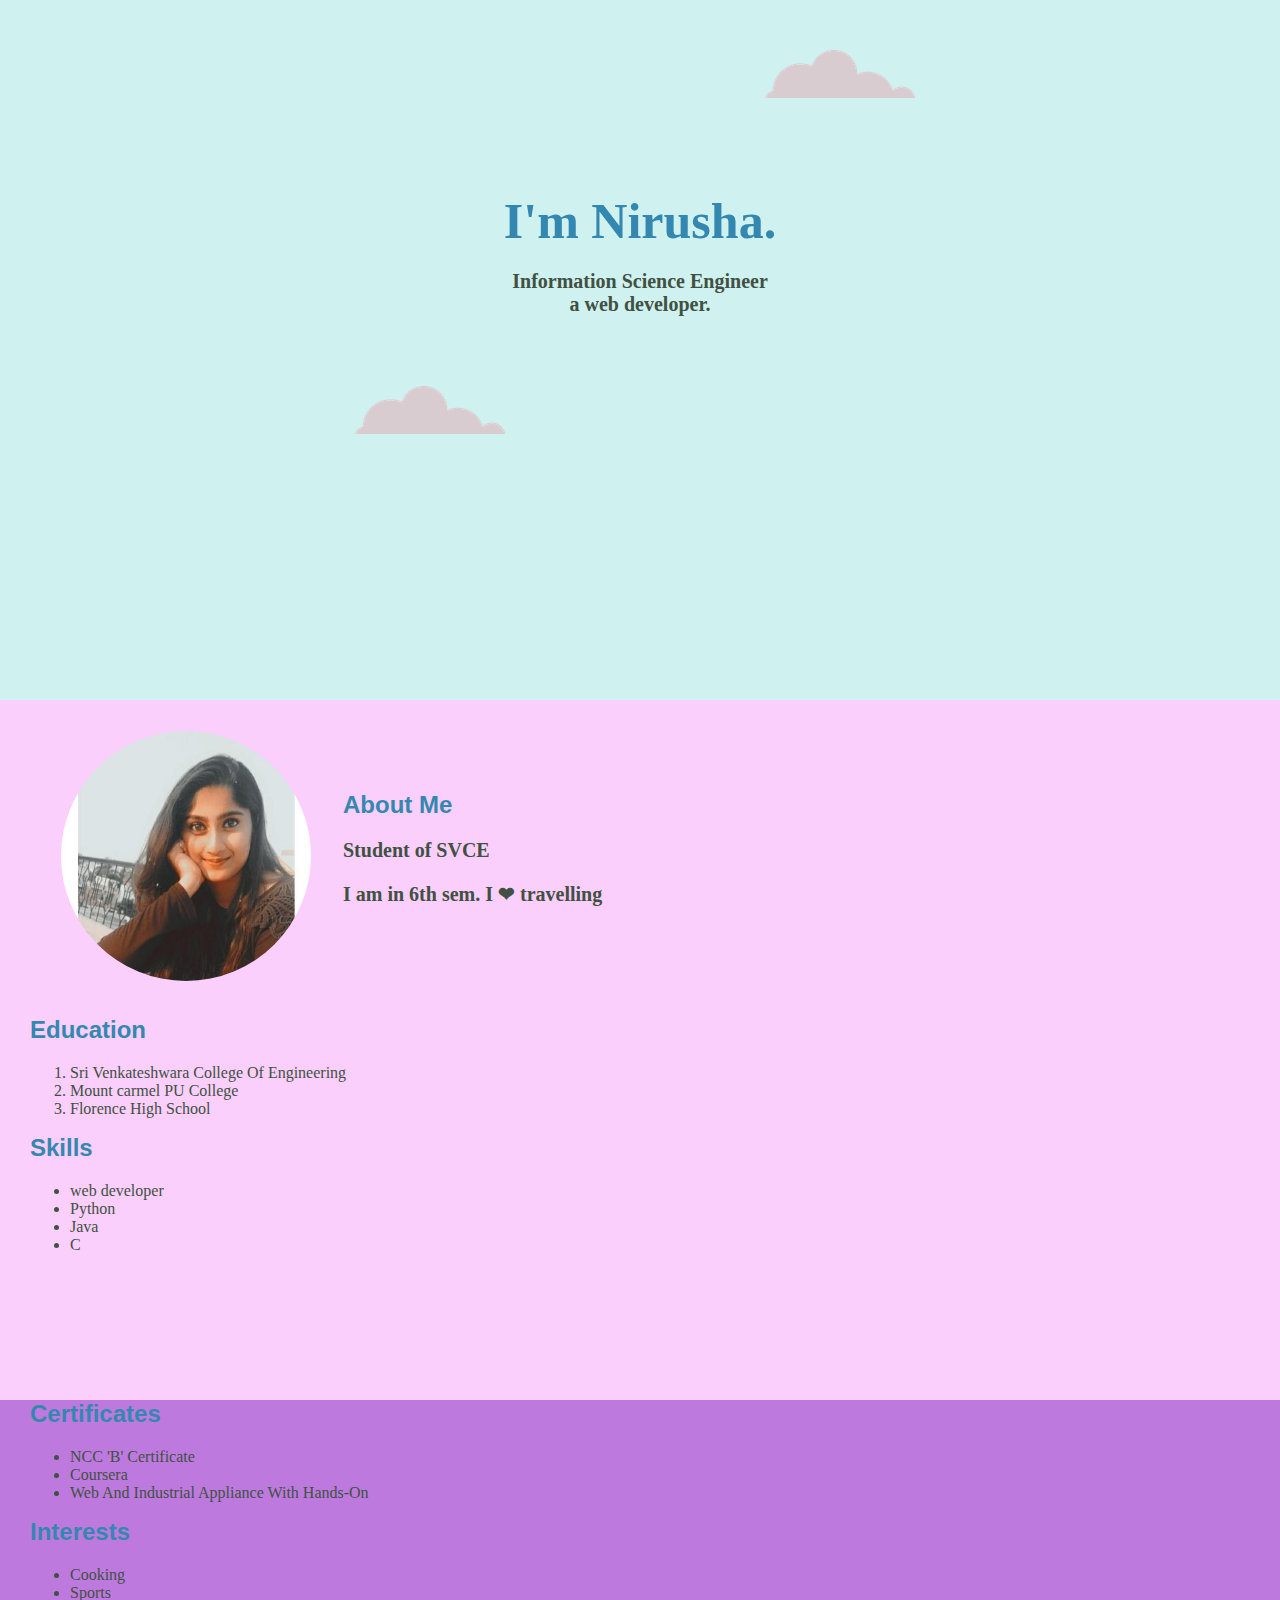
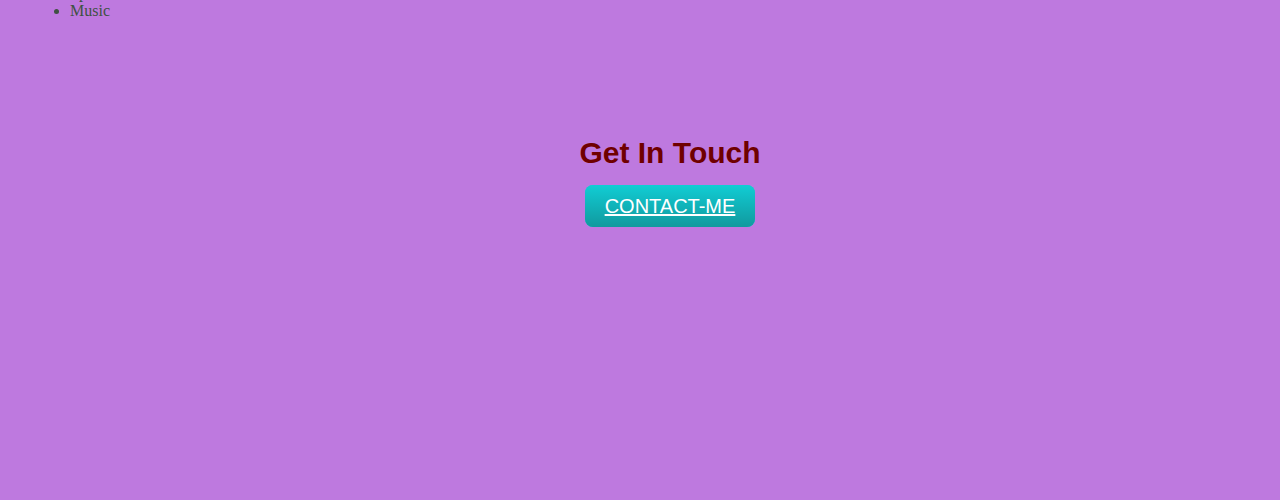
<file: index.html>
<!DOCTYPE html>
<html lang="en">
<head>
    <meta charset="UTF-8">
    <meta name="viewport" content="width=device-width, initial-scale=1.0">
    <title>Nirusha M</title>
    <link rel="stylesheet" href="css/styles.css">
    <link rel="icon" href="favicon.ico">
</head>
<body>
    <div class="top">
        <img class="top-cloud" src="css/images/cloud.png" alt="cloud">
        <h1>I'm Nirusha.</h1>
        <p >Information Science Engineer <br>
        a web developer.</p>
        <img class="bottom-cloud" src="css/images/cloud.png" alt="cloud">
        
    </div>

 <div class="middle">
     <table>
         <tr>
     <td><img class="dp" src="img/pp.jpg.jpg" alt=""></td>
     <td><h2>About Me</h2>
     <p>Student of SVCE</p>
    <p>I am in 6th sem. I ❤ travelling </p></td>
    </tr>
    </table>
    <h2>Education </h2>
    <ol>
        <li>Sri Venkateshwara College Of Engineering</li>
        <li>Mount carmel PU College</li>
        <li>Florence High School</li>
    </ol>
  <h2>Skills</h2>
  <ul>
    <li>web developer</li>
    <li>Python</li>
    <li>Java</li>
    <li>C</li>
</ul>

 </div>

 <div class="bottom">
     <h2>Certificates</h2>
     <ul>
         <li>NCC 'B' Certificate</li>
         <li>Coursera</li>
         <li>Web And Industrial Appliance With Hands-On</li>
     </ul>
     <h2>Interests</h2>
     <ul>
         <li>Cooking</li>
        <li>Sports</li>
        <li>Music</li>
      </ul>
     <div class="contact-me">
        <h2 class="n">Get In Touch</h2>
       <a class="btn" href="contact.html">CONTACT-ME</a>
    </div>


 </div>
 
</body>
</html>
</file>
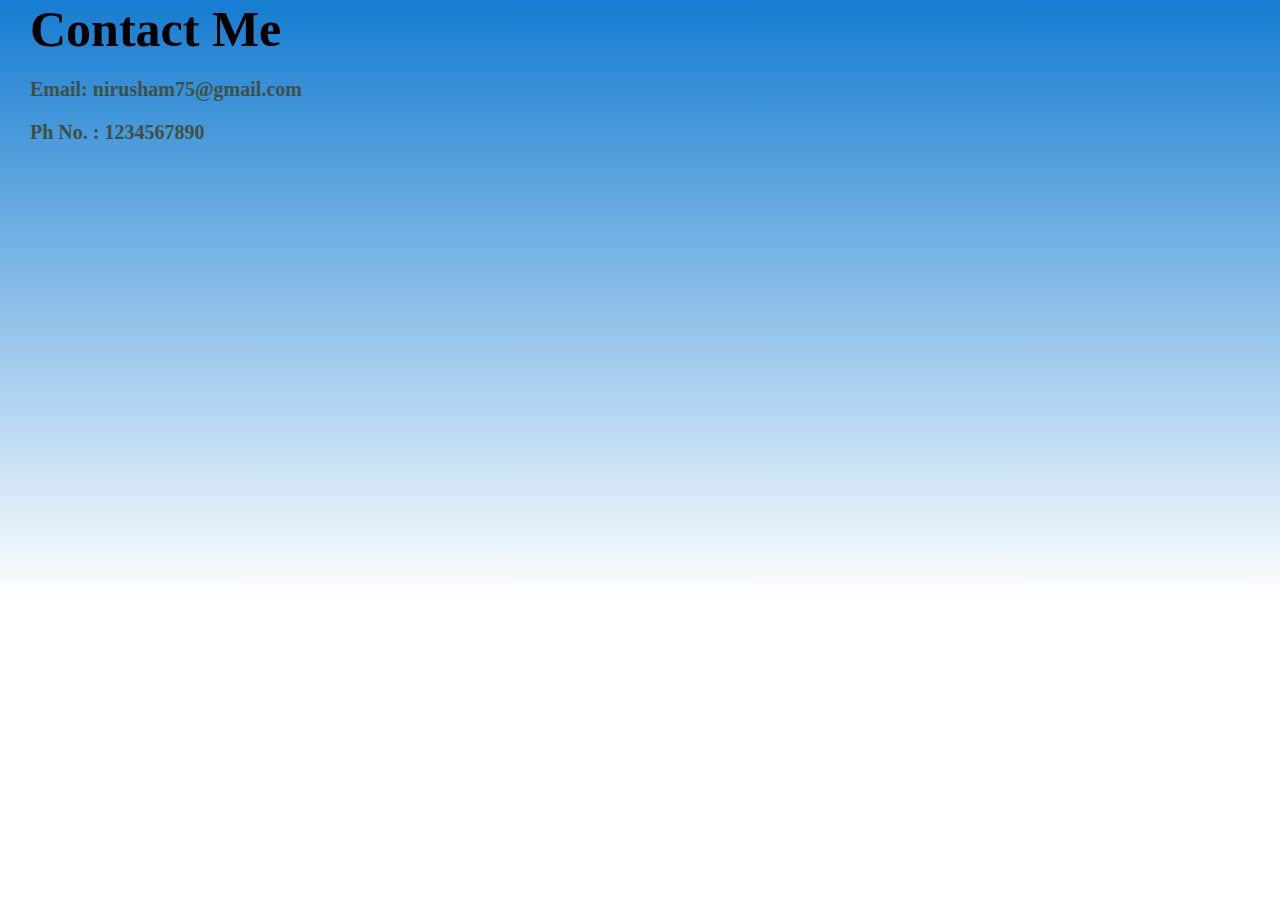
<file: contact.html>
<!DOCTYPE html>
<html lang="en">
<head>
    <meta charset="UTF-8">
    <meta name="viewport" content="width=device-width, initial-scale=1.0">
    <link rel="stylesheet" href="css/styles.css">
    <link rel="icon" href="favicon.ico">
    <title>Contact me</title>
</head>
<body>
    <div class="cont">
        <h1 class="c">Contact Me</h1>
        <p>Email: nirusham75@gmail.com</p>
        <p>Ph No. : 1234567890</p>
    </div>
    
</body>
</html>
</file>
<file: css/styles.css>
body{
    margin: 0px;
   
    font-family:'merriweather', serif;
    color: #405143;
}
h1{
    font-size: 50px;
    margin: 40px auto 0 auto;
    border: 1px;
    font-family: 'sacromento', cursive;
    color: rgb(52, 136, 175);
}
p{
    font-size: 20px;
    font-weight: bold;
}
h2{
    font-family: 'montserrat',sans-serif ;
    color:  rgb(52, 136, 175);
    margin-top: 0px;
}
.top{
    background-color: #cff1ef;
    text-align: center;
    width: 100%;
    height: 700px;
}
.middle{
    background-color: #fbcffc;
    width: 100%;
    height: 700px;
    padding-left: 30px;

}
.bottom{
    background-color: #be79df;
    width: 100%;
    height: 700px; 
    padding-left: 30px;     
}
.bottom-cloud{
    position: relative;
    right: 210px;
    top: 50px;
}
.top-cloud{
    position: relative;
    left: 200px;
    margin: 50px;
}
.dp{
    width: 250px;
    border-radius: 50%;
}
table{
    border-spacing:30px;
}
.contact-me{
    text-align: center;
    font-size: 20px;
    padding-top: 100px;
}
.cont{
    background-image: linear-gradient(rgb(21, 124, 209),white);
    height: 600px;
    padding-left: 30px;
}
.c{
    color: black;
    margin: 0px;
   
}
.btn{
    background: #11cdd4;
    background-image: -webkit-linear-gradient(top, #11cdd4, #11999e);
    border-radius: 8px;
    font-family: Arial, Helvetica, sans-serif;
    color: #ffffff;
    padding: 10px 20px 10px 20px;
}
.n{
    color: #6f0000;
}
</file>
